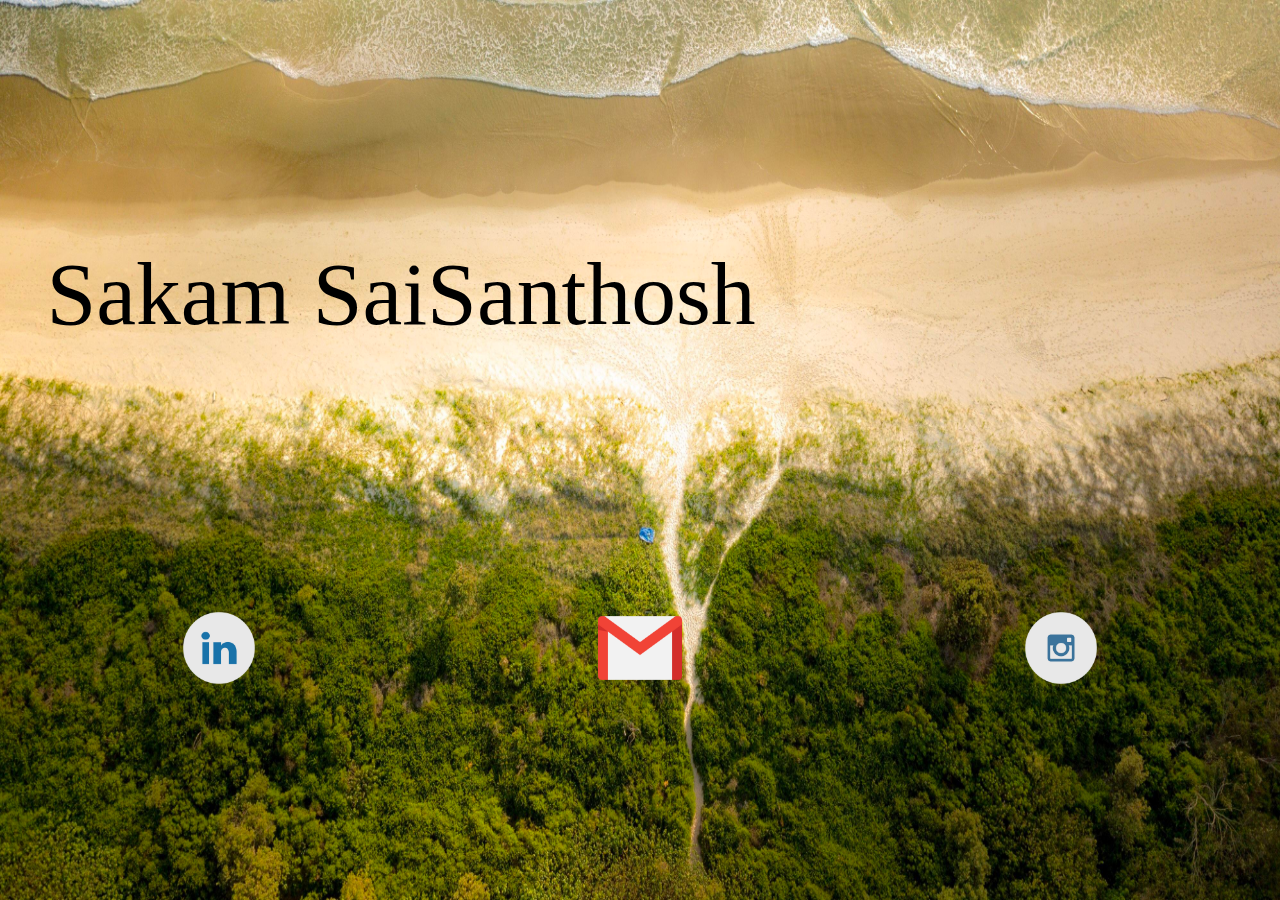
<file: index.html>
<!DOCTYPE html>
<html>
    <head>
        
        <meta name="viewport" content="width=device-width, initial-scale=1.0">
        <title>Sakam SaiSanthosh</title>
        <link rel="stylesheet" href="index.css">
        <script data-who="💎 Made with naker.io 💎" src="https://d23jutsnau9x47.cloudfront.net/back/v1.0.9/viewer.js" data-option="{|environment|:{|gradient|:|horizontal|,|sensitivity|:0.69,|colorStart|:[81,26,186,1],|colorEnd|:[147,160,184,1]},|particle|:{|life|:5,|power|:0.005,|texture|:|https://res.cloudinary.com/naker-io/image/upload/v1566560053/circle_05.png|,|number|:1085,|colorStart|:[116,129,92,0.13],|colorEnd|:[198,188,107,0.52],|sizeStart|:0.41,|sizeEnd|:0.82,|direction1|:{|x|:100,|y|:100,|z|:100},|direction2|:{|x|:-100,|y|:-100,|z|:-100}}}" data-container=".naker"></script>
    </head>
    

    <body>
        
        <div class="hd">
            <div class="name" onmouseover="showdp()">Sakam SaiSanthosh</div> 
            <!--<h4 class="bi">An IITian and a tech enthusiastic</h4>-->
            <div id="dpdiv" ><img class="dp" src="photos/photo at ashapurna.jpeg"></div>
        </div>
        <div class="footer">
                <div><a href="https://www.linkedin.com/in/saisanthosh-sakam-13abb3187/" target="_blank"><img class="imglinkedin sclink" src="bgphotos/linkedin.png" alt=""></a></div>
                <div><a href="mailto:sakamsaisanthosh@gmail.com"><img class="imggmail sclink"  src="bgphotos/email-13762.png" alt=""></a></div>
                <div><a href="" ><img class="imginsta sclink" src="bgphotos/instagram.png" alt=""></a></div>
        </div>
        <script>
            function showdp(){
                document.getElementById("dpdiv").style.opacity=1;
            }
        </script>
    </body>
</html>
</file>
<file: index.css>
.name {
    font-size: 7vw;
    margin-top: 26vh;

    margin-left:3vw;
}
.bi{
    font-size:3vw;
    margin-top: 6vh;
    margin-left:9vw;
}
body {
    background-image: url('./bgphotos/bg.jpg');
    background-attachment: fixed;
    background-repeat: no-repeat;
    background-size: 100% 100%; 
}
.hd{
    display: flex;
    flex-direction: row;
}
#dpdiv{
    opacity: 0;
    transition: all 2.25s;
}
.dp{
    padding:0% ;
    width: 20vh;
    height: 25vh;
    margin-left: 15vw;
    margin-top: 21vh;
}

.footer {
    margin-top: 20vh;
    display: flex;
    text-align: center;
    flex-direction: row;
    justify-content: center;

}
.sclink {
    padding: 0%;
    margin:0%;
    width: 20%;

}
.sclink:hover{
    transform: scale(1.5,1.5);
    cursor:pointer;
    
}
.sclink:active{
    transform: scale(1,1);
    cursor:grabbing;
}
</file>
<file: main.css>
.name {
    font-size: 7vw;
    margin-top: 26vh;

    margin-left:3vw;
}
.bi{
    font-size:3vw;
    margin-top: 6vh;
    margin-left:9vw;
}
body {
    background-image: url('./bgphotos/bg.jpg');
    background-attachment: fixed;
    background-repeat: no-repeat;
    background-size: 100% 100%; 
}
.hd{
    display: flex;
    flex-direction: row;
}
#dpdiv{
    opacity: 0;
    transition: all 2.25s;
}
.dp{
    padding:0% ;
    width: 20vh;
    height: 25vh;
    margin-left: 15vw;
    margin-top: 21vh;
}

.footer {
    margin-top: 20vh;
    display: flex;
    text-align: center;
    flex-direction: row;
    justify-content: center;

}
.sclink {
    padding: 0%;
    margin:0%;
    width: 20%;

}
.sclink:hover{
    transform: scale(1.5,1.5);
    cursor:pointer;
    
}
.sclink:active{
    transform: scale(1,1);
    cursor:grabbing;
}
</file>
